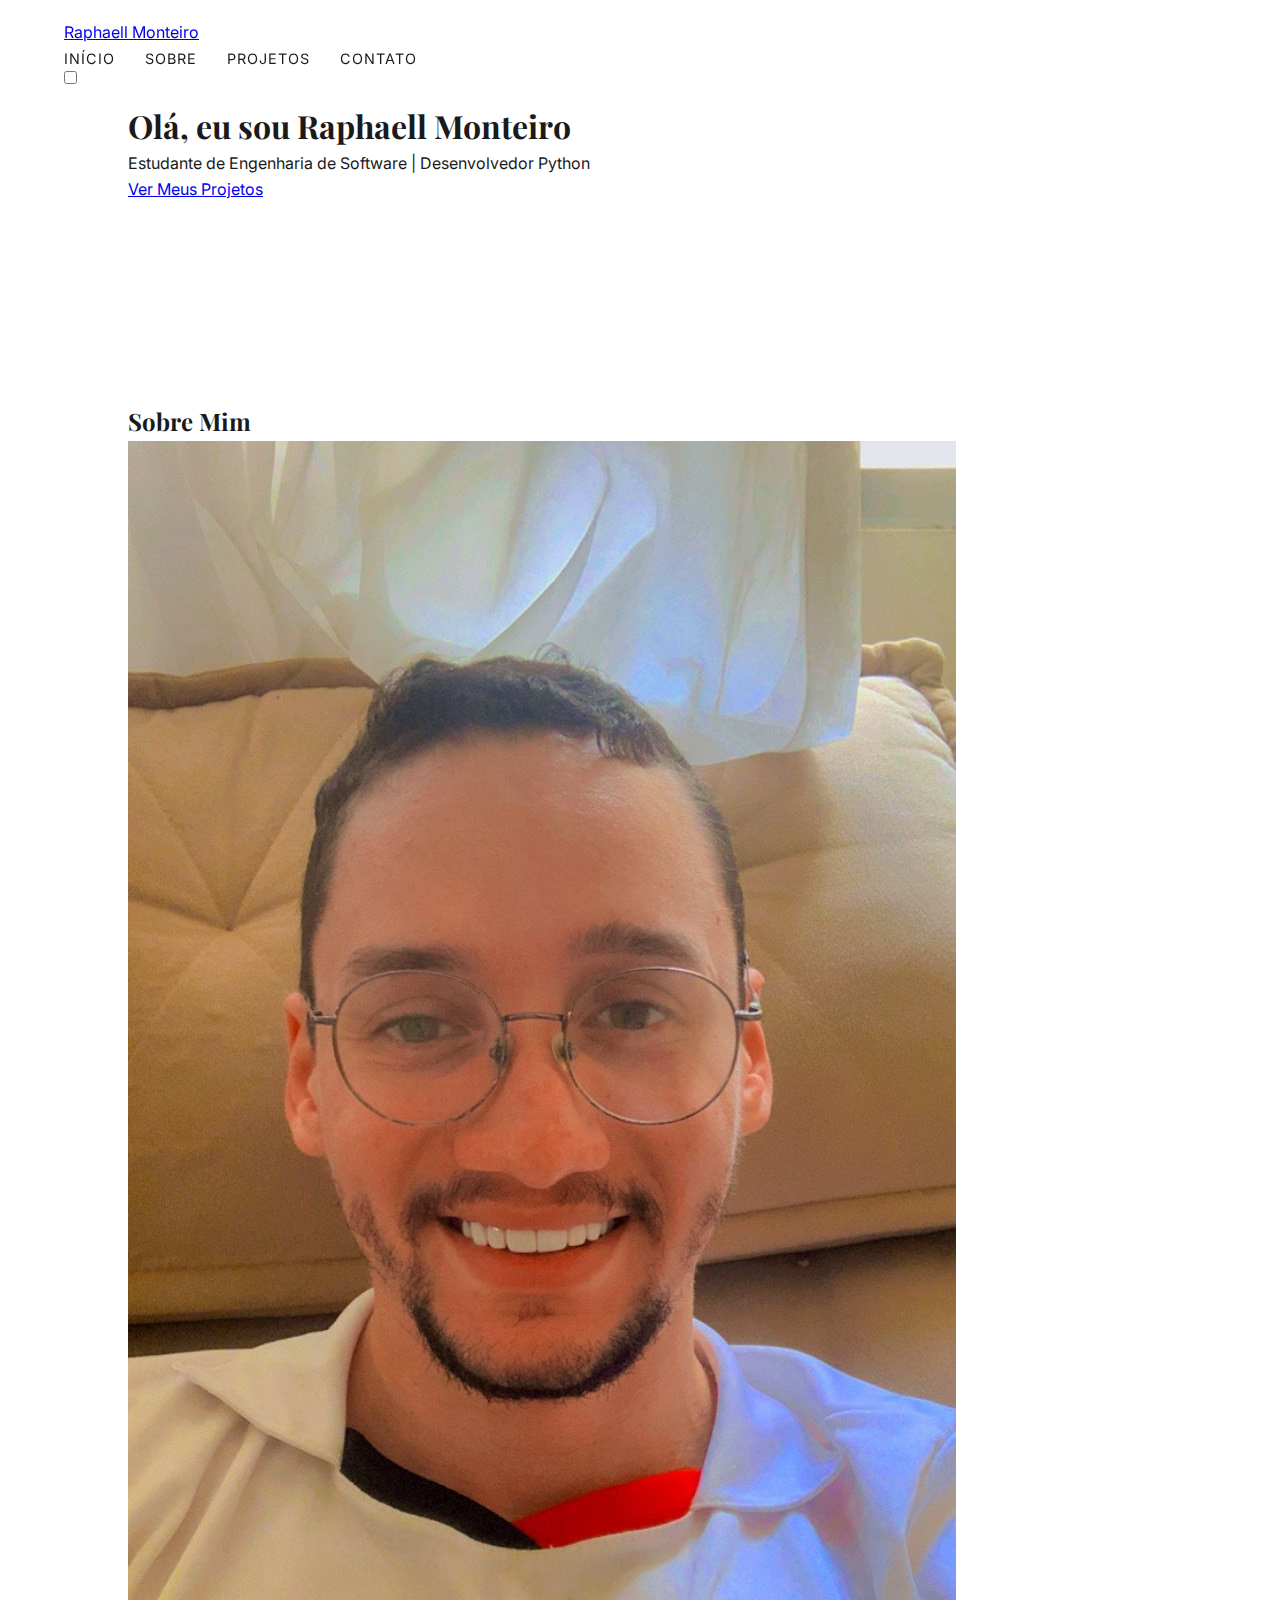
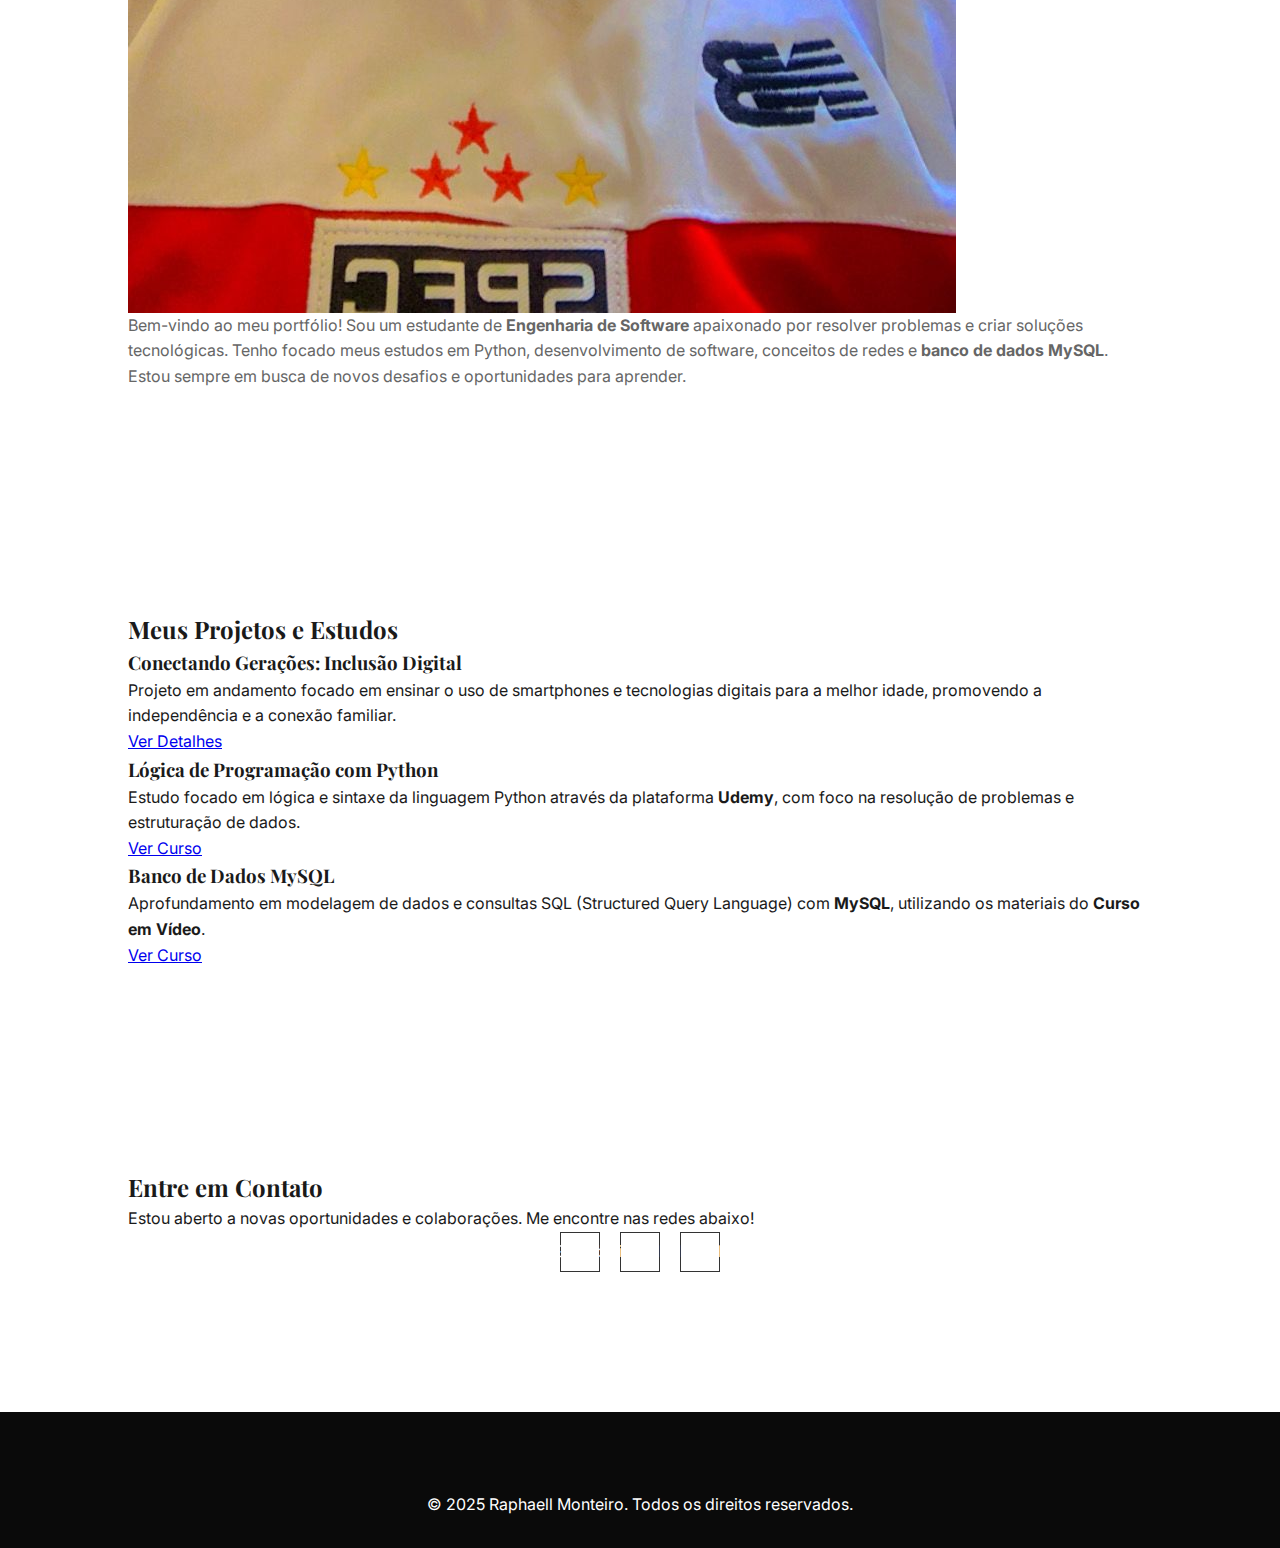
<file: index (1).html>
<html lang="pt-br">

<head>

    <meta charset="UTF-8">

    <meta name="viewport" content="width=device-width, initial-scale=1.0">

    <title>Portfólio Pessoal - Raphaell Monteiro</title>

    <link rel="stylesheet" href="style.css">

</head>

<body>



    <header id="main-header">

        <nav>

            <div class="logo">

                <a href="#hero">Raphaell Monteiro</a>

            </div>

            <ul class="nav-links">

                

                <li><a href="#hero">Início</a></li>

                <li><a href="#about">Sobre</a></li>

                <li><a href="#projects">Projetos</a></li>

                <li><a href="#contact">Contato</a></li>

            </ul>
                <div class="theme-switch-wrapper">
                <label class="theme-switch" for="theme-toggle">
                    <input type="checkbox" id="theme-toggle" />
                    <span class="slider round"></span> 
                </label>
                </div>
            
        </nav>

    </header>



    <main>

        <section id="hero">

            <div class="hero-content">

                <h1>Olá, eu sou Raphaell Monteiro</h1>

                <p>Estudante de Engenharia de Software | Desenvolvedor Python</p>

                <a href="#projects" class="cta-button">Ver Meus Projetos</a>

            </div>

        </section>



        <section id="about">

            <h2>Sobre Mim</h2>

            <div class="about-content">

                <img src="minha-foto.jpeg" alt="Foto de Raphaell Monteiro" class="profile-pic">

                <p>

                    Bem-vindo ao meu portfólio! Sou um estudante de <strong>Engenharia de Software</strong> apaixonado por resolver problemas e criar soluções tecnológicas. 

                    Tenho focado meus estudos em Python, desenvolvimento de software, conceitos de redes e <strong>banco de dados MySQL</strong>.

                    Estou sempre em busca de novos desafios e oportunidades para aprender.

                </p>

            </div>

        </section>


        <section id="projects">

            <h2>Meus Projetos e Estudos</h2>

            <div class="project-grid">

                

                <div class="project-card">

                    <h3>Conectando Gerações: Inclusão Digital</h3>

                    <p>Projeto em andamento focado em ensinar o uso de smartphones e tecnologias digitais para a melhor idade, promovendo a independência e a conexão familiar.</p>

                    <a href="https://raphaellmonteiro.github.io/conectandogeracoes/" target="_blank">Ver Detalhes</a>

                </div>


                <div class="project-card">
                    <h3>Lógica de Programação com Python</h3>
                    <p>Estudo focado em lógica e sintaxe da linguagem Python através da plataforma <strong>Udemy</strong>, com foco na resolução de problemas e estruturação de dados.</p>
                    <a href="#" target="_blank">Ver Curso</a>
                </div>

                <div class="project-card">
                    <h3>Banco de Dados MySQL</h3>
                    <p>Aprofundamento em modelagem de dados e consultas SQL (Structured Query Language) com <strong>MySQL</strong>, utilizando os materiais do <strong>Curso em Vídeo</strong>.</p>
                    <a href="#" target="_blank">Ver Curso</a>
                </div>


            </div>

        </section>
        <section id="contact">

            <h2>Entre em Contato</h2>

            <p>Estou aberto a novas oportunidades e colaborações. Me encontre nas redes abaixo!</p>

            <div class="social-links">

                <a href="https://github.com/[SEU-USUARIO-GITHUB]" target="_blank">GitHub</a>

                <a href="https://linkedin.com/in/[SEU-USUARIO-LINKEDIN]" target="_blank">LinkedIn</a>

                <a href="mailto:[SEU-EMAIL@EXEMPLO.COM]">Email</a>

            </div>

        </section>

    </main>



    <footer>

        <p>&copy; 2025 Raphaell Monteiro. Todos os direitos reservados.</p>

    </footer>



    <script src="script.js"></script>

</body>

</html>
</file>
<file: style.css>
/* 
   Infinity Imobiliária - Estilo Sofisticado e Minimalista
   Paleta: Branco, Preto e Dourado (#D4AF37)
*/

@import url('https://fonts.googleapis.com/css2?family=Playfair+Display:ital,wght@0,400;0,700;1,400&family=Inter:wght@300;400;600&display=swap');

:root {
    --primary-gold: #D4AF37;
    --primary-gold-hover: #B8962E;
    --bg-white: #FFFFFF;
    --bg-black: #0A0A0A;
    --text-dark: #1A1A1A;
    --text-light: #F5F5F5;
    --text-muted: #666666;
    --transition: all 0.4s cubic-bezier(0.16, 1, 0.3, 1);
}

* {
    margin: 0;
    padding: 0;
    box-sizing: border-box;
}

html {
    scroll-behavior: smooth;
}

body {
    font-family: 'Inter', sans-serif;
    background-color: var(--bg-white);
    color: var(--text-dark);
    line-height: 1.6;
    overflow-x: hidden;
}

h1, h2, h3, .serif {
    font-family: 'Playfair Display', serif;
}

/* --- Menu Fixo --- */
header {
    position: fixed;
    top: 0;
    left: 0;
    width: 100%;
    padding: 20px 5%;
    display: flex;
    justify-content: space-between;
    align-items: center;
    z-index: 1000;
    transition: var(--transition);
}

header.scrolled {
    background: var(--bg-black);
    padding: 15px 5%;
    box-shadow: 0 2px 20px rgba(0,0,0,0.2);
}

header.scrolled nav ul li a {
    color: white;
}

header.scrolled nav ul li a:hover {
    color: var(--primary-gold);
}

.logo {
    display: flex;
    align-items: center;
    text-decoration: none;
}

.logo img {
    height: 100px;
    width: auto;
    transition: var(--transition);
}

header.scrolled .logo img {
    height: 80px;
}

nav ul {
    display: flex;
    list-style: none;
    gap: 30px;
}

nav ul li a {
    text-decoration: none;
    color: var(--text-dark);
    font-size: 0.9rem;
    font-weight: 400;
    text-transform: uppercase;
    letter-spacing: 1px;
    transition: var(--transition);
}

nav ul li a:hover {
    color: var(--primary-gold);
}

.mobile-menu-icon {
    display: none;
    cursor: pointer;
    font-size: 1.5rem;
}

/* --- Hero Section --- */
.hero {
    height: 100vh;
    width: 100%;
    background: linear-gradient(rgba(0,0,0,0.6), rgba(0,0,0,0.6)), url('https://images.unsplash.com/photo-1512917774080-9991f1c4c750?auto=format&fit=crop&w=1920&q=80');
    background-size: cover;
    background-position: center;
    display: flex;
    flex-direction: column;
    justify-content: center;
    align-items: center;
    text-align: center;
    color: white;
    padding: 0 10%;
    position: relative;
    overflow: hidden;
}

.watermark {
    position: absolute;
    top: 50%;
    left: 50%;
    transform: translate(-50%, -50%);
    width: 80%;
    max-width: 600px;
    opacity: 0.1;
    pointer-events: none;
    z-index: 1;
}

.watermark img {
    width: 100%;
    height: auto;
}

.hero h1, .hero p, .hero-btns {
    position: relative;
    z-index: 2;
}

.hero h1 {
    font-size: clamp(2.5rem, 8vw, 5rem);
    margin-bottom: 20px;
    opacity: 0;
    transform: translateY(30px);
    animation: fadeInUp 1s forwards 0.5s;
}

.hero p {
    font-size: clamp(1rem, 2vw, 1.2rem);
    max-width: 800px;
    margin-bottom: 40px;
    font-weight: 300;
    opacity: 0;
    transform: translateY(30px);
    animation: fadeInUp 1s forwards 0.8s;
}

.hero-btns {
    display: flex;
    gap: 20px;
    opacity: 0;
    transform: translateY(30px);
    animation: fadeInUp 1s forwards 1.1s;
}

.btn {
    padding: 15px 35px;
    text-decoration: none;
    text-transform: uppercase;
    letter-spacing: 2px;
    font-size: 0.8rem;
    font-weight: 600;
    transition: var(--transition);
    border: 1px solid transparent;
}

.btn-gold {
    background: var(--primary-gold);
    color: white;
}

.btn-gold:hover {
    background: var(--primary-gold-hover);
    transform: translateY(-3px);
}

.btn-outline {
    border-color: white;
    color: white;
}

.btn-outline:hover {
    background: white;
    color: var(--text-dark);
    transform: translateY(-3px);
}

/* --- Seções Gerais --- */
section {
    padding: 100px 10%;
}

.section-title {
    font-size: 2.5rem;
    margin-bottom: 50px;
    position: relative;
    display: inline-block;
}

.section-title::after {
    content: '';
    position: absolute;
    bottom: -10px;
    left: 0;
    width: 60px;
    height: 2px;
    background: var(--primary-gold);
}

/* --- Sobre --- */
.about {
    display: grid;
    grid-template-columns: 1fr 1fr;
    gap: 80px;
    align-items: center;
}

.about-content h2 {
    margin-bottom: 30px;
}

.about-content p {
    margin-bottom: 20px;
    color: var(--text-muted);
}

.about-image img {
    width: 100%;
    height: auto;
    max-height: 700px;
    object-fit: contain;
    background: #f0f0f0;
    border-radius: 4px;
    box-shadow: 30px 30px 0px var(--primary-gold);
}

/* --- Serviços --- */
.services {
    background: #fcfcfc;
}

.services-grid {
    display: grid;
    grid-template-columns: repeat(auto-fit, minmax(300px, 1fr));
    gap: 30px;
}

.service-card {
    background: white;
    padding: 40px;
    border: 1px solid #eee;
    transition: var(--transition);
    text-align: left;
}

.service-card:hover {
    border-color: var(--primary-gold);
    transform: translateY(-10px);
    box-shadow: 0 10px 30px rgba(0,0,0,0.05);
}

.service-card i {
    font-size: 2rem;
    color: var(--primary-gold);
    margin-bottom: 20px;
    display: block;
}

.service-card h3 {
    font-size: 1.3rem;
    margin-bottom: 15px;
}

.service-card p {
    color: var(--text-muted);
    font-size: 0.95rem;
}

/* --- Alagoas Section --- */
.alagoas {
    display: flex;
    align-items: center;
    gap: 80px;
    background: var(--bg-black);
    color: white;
    padding: 0;
}

.alagoas-image {
    flex: 1;
    height: 600px;
}

.alagoas-image img {
    width: 100%;
    height: 100%;
    object-fit: cover;
}

.alagoas-content {
    flex: 1;
    padding: 80px 10% 80px 0;
}

.alagoas-content h2 {
    color: var(--primary-gold);
    margin-bottom: 30px;
}

.alagoas-content p {
    color: #ccc;
    margin-bottom: 20px;
}

/* --- Liderança --- */
.leadership {
    text-align: center;
}

.leader-profile {
    display: flex;
    flex-direction: column;
    align-items: center;
    max-width: 800px;
    margin: 0 auto;
}

.leader-image {
    width: 280px;
    height: 350px;
    border-radius: 4px;
    overflow: hidden;
    margin-bottom: 30px;
    border: 1px solid var(--primary-gold);
    box-shadow: 15px 15px 0px var(--primary-gold);
}

.leader-image img {
    width: 100%;
    height: 100%;
    object-fit: cover;
}

.leader-info h3 {
    font-size: 1.8rem;
    margin-bottom: 5px;
}

.leader-info span {
    color: var(--primary-gold);
    font-weight: 600;
    text-transform: uppercase;
    font-size: 0.8rem;
    letter-spacing: 1px;
    display: block;
    margin-bottom: 20px;
}

.leader-info p {
    color: var(--text-muted);
    font-style: italic;
}

/* --- Imóveis --- */
.properties-filter {
    display: flex;
    justify-content: center;
    gap: 15px;
    margin-bottom: 50px;
    flex-wrap: wrap;
}

.filter-btn {
    padding: 10px 25px;
    background: transparent;
    border: 1px solid #ddd;
    cursor: pointer;
    font-size: 0.85rem;
    text-transform: uppercase;
    letter-spacing: 1px;
    transition: var(--transition);
}

.filter-btn.active, .filter-btn:hover {
    background: var(--primary-gold);
    color: white;
    border-color: var(--primary-gold);
}

.properties-grid {
    display: grid;
    grid-template-columns: repeat(auto-fill, minmax(300px, 1fr));
    gap: 30px;
}

.property-card {
    background: white;
    border: 1px solid #eee;
    overflow: hidden;
    transition: var(--transition);
}

.property-card:hover {
    transform: translateY(-5px);
    box-shadow: 0 15px 40px rgba(0,0,0,0.1);
}

.property-img {
    height: 250px;
    overflow: hidden;
    position: relative;
}

.property-img img {
    width: 100%;
    height: 100%;
    object-fit: cover;
    transition: var(--transition);
}

.property-card:hover .property-img img {
    transform: scale(1.1);
}

.property-badge {
    position: absolute;
    top: 15px;
    right: 15px;
    background: var(--primary-gold);
    color: white;
    padding: 5px 15px;
    font-size: 0.7rem;
    text-transform: uppercase;
    font-weight: 600;
}

.property-info {
    padding: 25px;
}

.property-info h4 {
    font-size: 1.2rem;
    margin-bottom: 10px;
}

.property-info p {
    font-size: 0.9rem;
    color: var(--text-muted);
    margin-bottom: 15px;
}

.property-price {
    font-size: 1.1rem;
    font-weight: 700;
    color: var(--primary-gold);
    display: block;
    margin-bottom: 15px;
}

.property-location {
    font-size: 0.8rem;
    color: #999;
    display: flex;
    align-items: center;
    gap: 5px;
    margin-bottom: 20px;
}

/* --- Contato --- */
.contact {
    display: grid;
    grid-template-columns: 1fr 1.5fr;
    gap: 80px;
}

.contact-info h2 {
    margin-bottom: 30px;
}

.contact-details {
    margin-top: 40px;
}

.contact-item {
    display: flex;
    align-items: flex-start;
    gap: 20px;
    margin-bottom: 30px;
}

.contact-item i {
    color: var(--primary-gold);
    font-size: 1.2rem;
}

.contact-item h5 {
    font-size: 1rem;
    margin-bottom: 5px;
}

.contact-item p {
    font-size: 0.9rem;
    color: var(--text-muted);
}

.contact-form {
    background: #f9f9f9;
    padding: 50px;
}

.form-group {
    margin-bottom: 20px;
}

.form-group label {
    display: block;
    font-size: 0.8rem;
    text-transform: uppercase;
    letter-spacing: 1px;
    margin-bottom: 8px;
    font-weight: 600;
}

.form-group input, .form-group textarea {
    width: 100%;
    padding: 12px;
    border: 1px solid #ddd;
    background: white;
    font-family: inherit;
    transition: var(--transition);
}

.form-group input:focus, .form-group textarea:focus {
    outline: none;
    border-color: var(--primary-gold);
}

.submit-btn {
    width: 100%;
    padding: 15px;
    background: var(--bg-black);
    color: white;
    border: none;
    text-transform: uppercase;
    letter-spacing: 2px;
    font-weight: 600;
    cursor: pointer;
    transition: var(--transition);
}

.submit-btn:hover {
    background: var(--primary-gold);
}

/* --- Footer --- */
footer {
    background: var(--bg-black);
    color: white;
    padding: 80px 10% 30px;
    text-align: center;
}

.footer-logo img {
    max-width: 250px;
    margin: 0 auto;
}

.footer-links {
    display: flex;
    justify-content: center;
    gap: 30px;
    margin-bottom: 40px;
}

.footer-links a {
    color: #999;
    text-decoration: none;
    font-size: 0.8rem;
    text-transform: uppercase;
    transition: var(--transition);
}

.footer-links a:hover {
    color: var(--primary-gold);
}

.social-links {
    display: flex;
    justify-content: center;
    gap: 20px;
    margin-bottom: 40px;
}

.social-links a {
    width: 40px;
    height: 40px;
    border: 1px solid #333;
    display: flex;
    align-items: center;
    justify-content: center;
    color: white;
    text-decoration: none;
    transition: var(--transition);
}

.social-links a:hover {
    border-color: var(--primary-gold);
    color: var(--primary-gold);
}

.copyright {
    font-size: 0.8rem;
    color: #666;
    border-top: 1px solid #222;
    padding-top: 30px;
}

/* --- Animações --- */
@keyframes fadeInUp {
    to {
        opacity: 1;
        transform: translateY(0);
    }
}

.reveal {
    opacity: 0;
    transform: translateY(50px);
    transition: all 0.8s ease-out;
}

.reveal.active {
    opacity: 1;
    transform: translateY(0);
}

/* --- Responsividade --- */
@media (max-width: 992px) {
    .about, .contact {
        grid-template-columns: 1fr;
    }
    .alagoas {
        flex-direction: column;
    }
    .alagoas-content {
        padding: 50px 10%;
    }
    .alagoas-image {
        width: 100%;
    }
    header {
        padding: 20px 5%;
    }
    nav {
        display: none; /* Seria implementado um menu mobile real aqui */
    }
    .mobile-menu-icon {
        display: block;
    }
}

@media (max-width: 768px) {
    section {
        padding: 60px 5%;
    }
    .hero h1 {
        font-size: 3rem;
    }
    .hero-btns {
        flex-direction: column;
        width: 100%;
    }
    .btn {
        width: 100%;
    }
}
</file>
